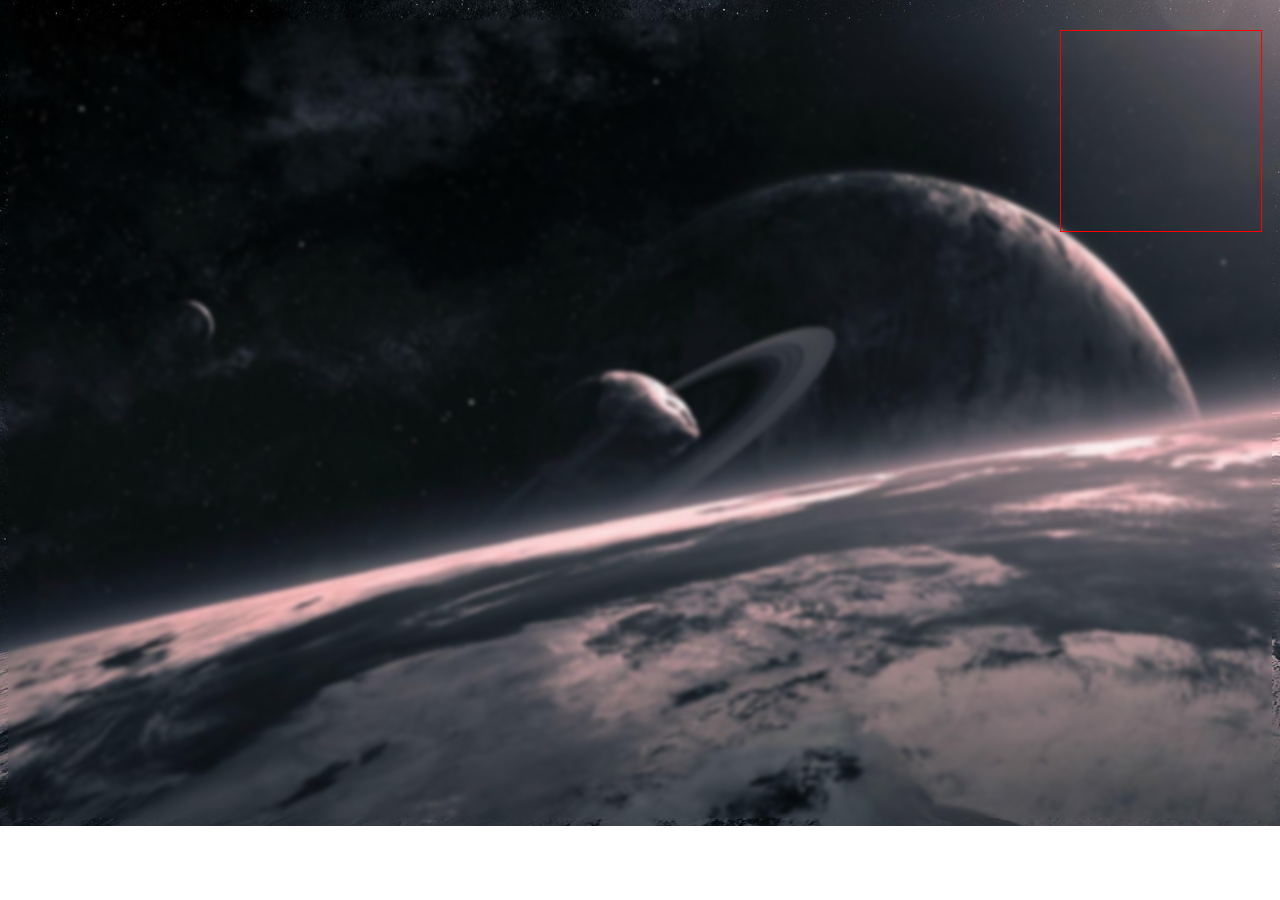
<file: kolhozniik/index.html>
<!DOCTYPE html>
<html lang="ru">
<head>
    <meta charset="UTF-8">
    <meta http-equiv="X-UA-Compatible" content="IE=edge">
    <meta name="viewport" content="width=device-width, initial-scale=1.0">
    <title>Сайт про космос</title>
    <link rel="preconnect" href="https://fonts.googleapis.com">
    <link rel="preconnect" href="https://fonts.gstatic.com" crossorigin>
    <link href="https://fonts.googleapis.com/css2?family=Montserrat&family=Roboto&display=swap" rel="stylesheet">
    <link rel="stylesheet" href="style.css">
</head>
<body>
    <h1>Привет, друзья</h1>
    <h1>Работу выполнил Звягинцев Андрей</h2>
    <h1 class="sistem">Система Тау Кита "Tau Ceti"</h1>
    <center>
        <img class="Tau_Kita" src="IMG/Tau_Ceti-1-.png" alt="Мышки">
    </center>
    <p class="up">Та́у Кита́ (τ Cet, τ Ceti) — солнцеподобная звезда, расположенная в созвездии Кита, в южном полушарии звёздного неба. Находясь на расстоянии почти в 12 световых лет от Солнечной системы, является одной из ближайших к нам звёзд и ближайшей одиночной солнцеподобной звездой. Видимая звёздная величина — около +3,5m.</p>
        <a class="btn" href="second_page.html">Система в реальной жизни</a>
        <a class="btn" href="1_page.html">О системе в лоре Space station 13 "Tau Ceti"</a>
    <div class="square"></div>
</body>
</html>
</file>
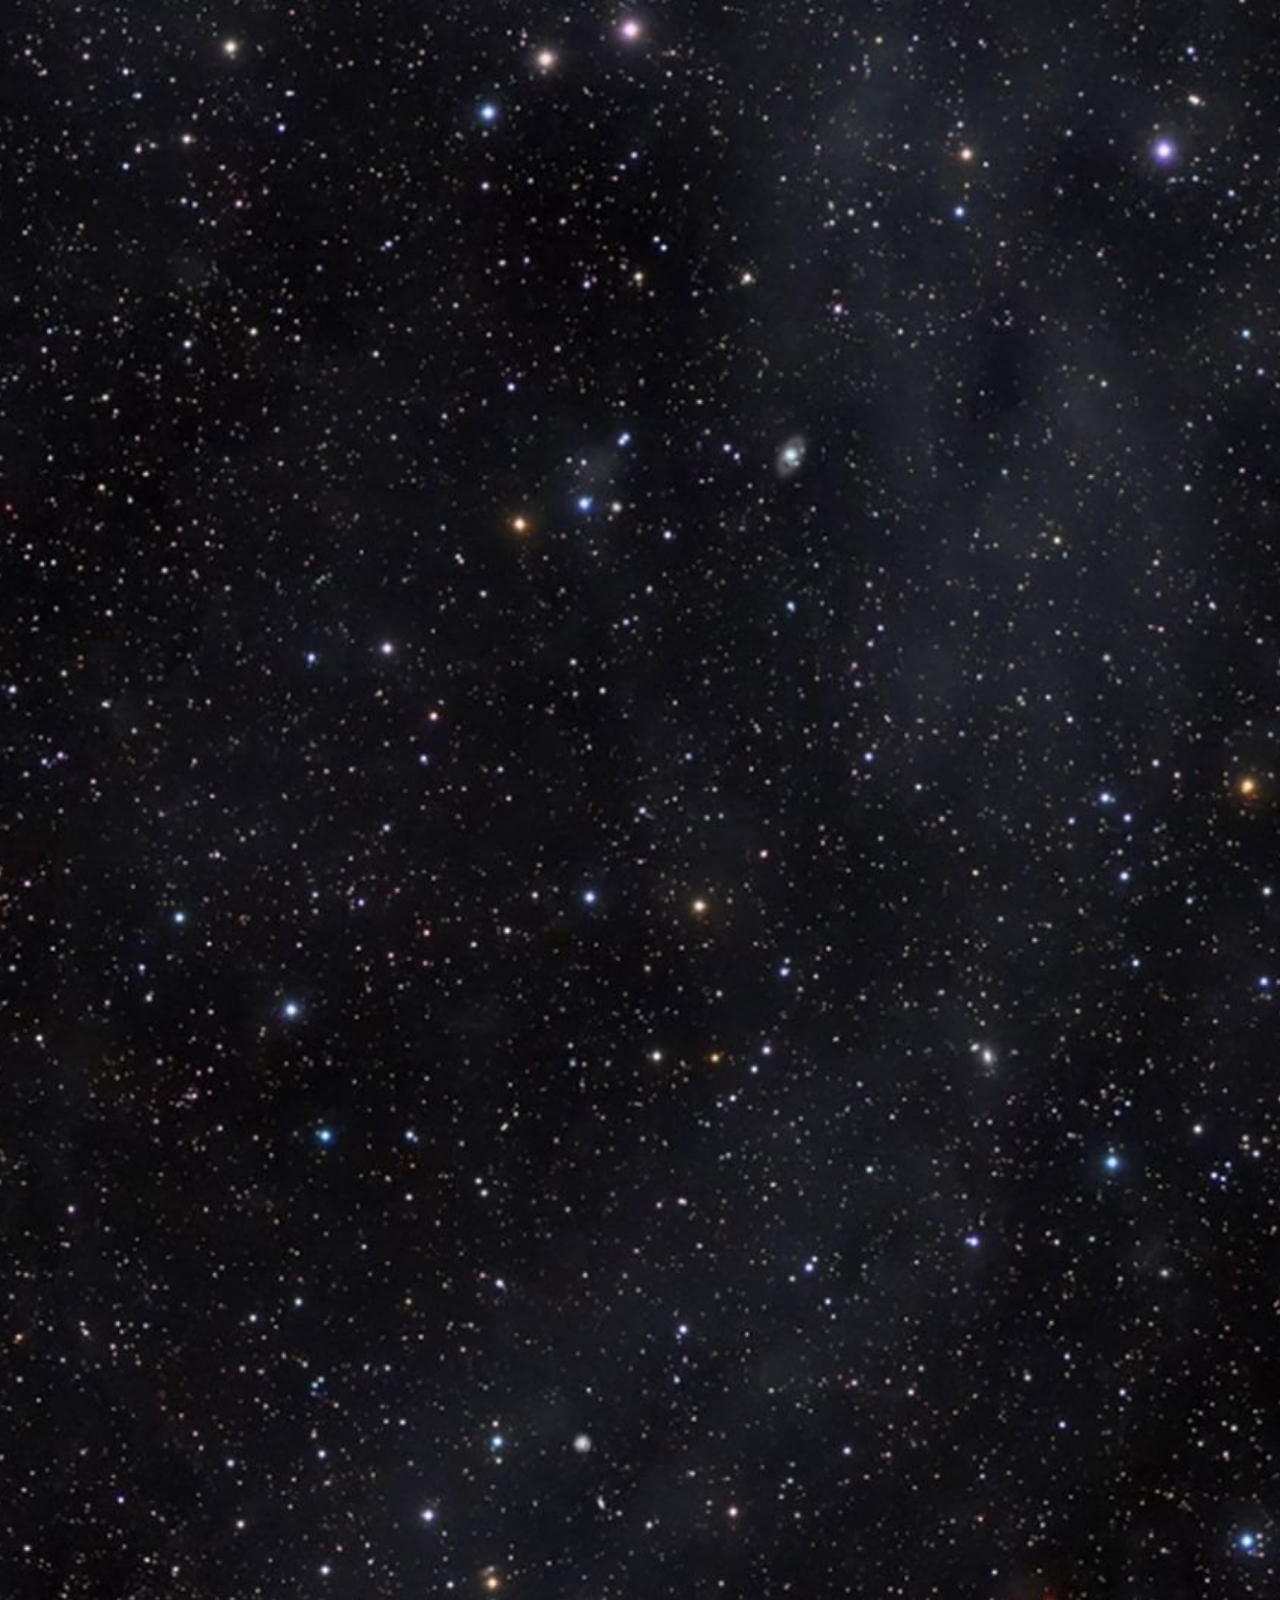
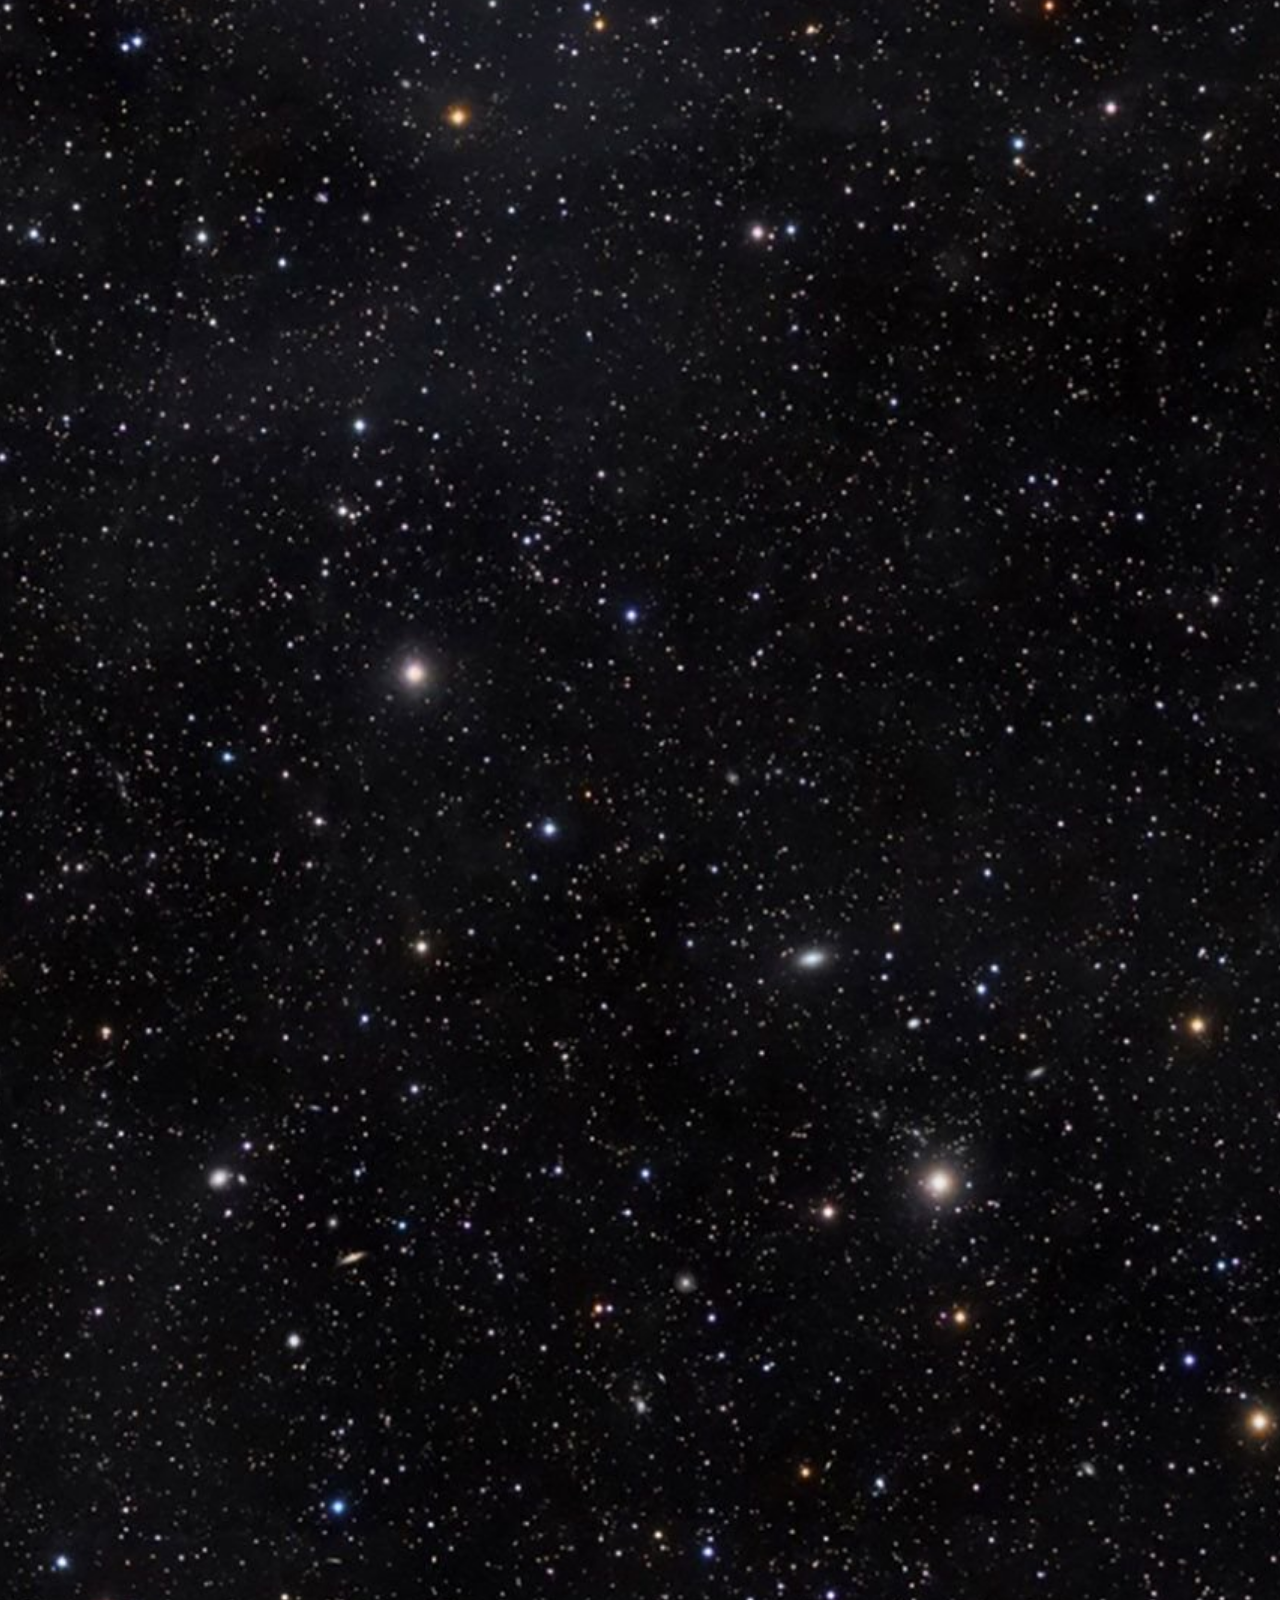
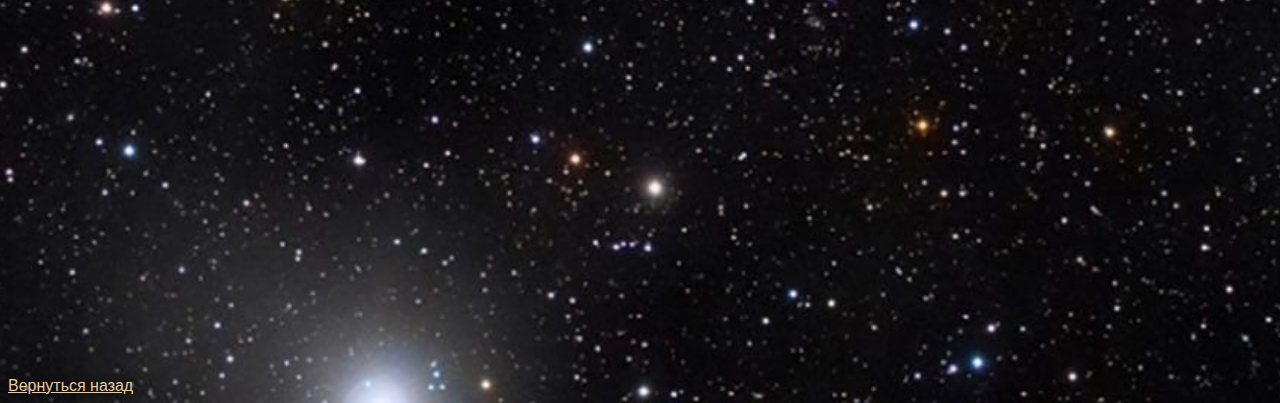
<file: kolhozniik/1_page.html>
<!DOCTYPE html>
<html lang="en">
<head>
    <meta charset="UTF-8">
    <meta http-equiv="X-UA-Compatible" content="IE=edge">
    <meta name="viewport" content="width=device-width, initial-scale=1.0">
    <title></title>
    <link rel="stylesheet" href="style1.css">
</head>
<body>
    <p>Тау Кита является молодой, желтой звездой G-класса, содержащей несколько колонизированных планет и расположенная на краю исследованного человечеством космоса, по совместительству ближайшая к Солнечной системе. В этой системе больше полезных ресурсов, чем других системах, но каждой попытке широкомасштабной индустриализации НаноТразен препятствует экономическим и военным вмешательством. Тем не менее, Тау Кита имеет четыре планеты, колонизированные до появления НаноТразен, что обуславливает слабую лояльность по отношению к Мульти-Миллиардному гиганту, который представляет из себя НаноТразен. Торговля и иммиграция в системе также жестко ограничены в попытках сохранить высокий уровень безопасности на каждой принадлежащей НТ или смежной исследовательской станции на орбите вокруг звезды.

        Другие станции также присутствуют в системе, некоторые существовали и до эпохи НаноТразен или принадлежат и поддерживаются комплексной системой контрактов, что позволяет НаноТразен называть их корпоративными 'друзьями'.</p>
    
    <hr>
    <h1>Планеты и объекты вокруг Тау Киты</h1>
    <h5>Тау Кита I (TC-191X)</h5>
    <p>Это небольшая, горячая планета с толстой и токсичной атмосферой, напоминающая планету Венеру в Солнечной системе. Близость к звезде несёт опасность для любой деятельности. Не смотря на высокую температуру, радиационные щиты достаточно снижают опасность для одного наблюдательного пункта в верхней экваториальной области, имеющего самый короткий период дня на планете.</p>
    <h5>Планета Лутиэн (Luthien), Тау Кита II</h5>
    <p>Небольшая колония основанная на диком, необузданном мире состоящем из джунглей, с саваннами вблизи нижних экваториальных районов. Дикие местные звери превосходят по количеству жителей и регулярно нападают на заставы. НаноТразен поддерживает жесткий военный контроль над несколькими крошечными населенными пунктами, расположенными вблизи полюсов.

        Единственные регулярные посетители этой планеты - это ксенобиологи, прилетающие ради исследований и сбора образцов. Или богатые аристократы из внутренних колоний, желающие пристраститься к "дикой природе" или поохотиться.</p>
    <h5>Планета Бимна (Bimna), Тау Кита III</h5>
    <p>Среднего размера планета с сильной экономикой и стабильным населением, Бимна ​​примечательна высоким процентом высококвалифицированного населения и одной из крупнейших верфей в секторе. Будучи так далеко от внутренних колоний, эти достижения говорят о многом.</p>
    <h5>Планета Новый Гибсон (New Gibson), Тау Кита IV</h5>
    <p>Новый Гибсон среднего размера скалистая планета, охваченная безудержной индустриализацией. Рядом с планетой сосредоточено множество полезных ресурсов. Новый Гибсон раздираем беспорядками и имеет очень мало собственных средств, которые не идут в казну НаноТразен и субподрядческим корпорациям.

        Периодически НТ отправляет команды зачистки для подавления восстаний и недовольств.</p>
    <h5>Планета Рид (Reade), Тау Кита V</h5>
    <p>5ебольшой, холодный, металлодефицитный мир. НаноТразен поддерживает сельскохозяйственные пастбища на пригодной местности ради сохранения некоторых бесприбыльных колоний. После технической ошибки в конце 2150-х, результатом которой стала потеря большей части поселений и инфраструктуры, сохранились легенды уцелевших о пробуждении самого дьявола. В настоящее время все, что осталось от этой попытки реколонизации - лишь несколько разрушенных городов, некоторые из которых можно увидеть с орбиты.

        Большая часть населения разбросана в деревнях и ресурсных агрегационных центрах, присутствует слабая торговля, происходящая за счет поставок с/х продукции другим мирам. Хотя гражданские и проявляют интерес к планете и по другим причинам - ходят слухи о странных огнях, необъяснимых исчезновениях или потусторонних явлениях, наводящих на мысль о присутствии ксеносов, наряду с внесезонными погодными условиями, из-за которых сформировались такие учреждения как: Департамент Метрологии НаноТразен, Аканатский Институт Прикладной Метеорологической Науки на Бейзеле и местная Гражданско-Оккультная Исследовательская Сеть Рида.</p>
    <h5>Тау Кита VI (TC-645X)</h5>
    <p>Небольшой, холодный мир с тонкой, непригодной для дыхания атмосферой и слабой гравитацией. Геологические исследования на протяжении многих лет зарегистрировали аномальную сеть полостей внутри средней и нижней коры планеты, которые приводят к удивительно низкой гравитации и полной отсутствующей сейсмической активности. Создание на планете колоний полностью лишено смысла, но в последнее время появляются слухи об активности контрабандистов. Патрули ничего не обнаружили, но некоторые компании предполагают, что контрабандисты или бандиты могли спрятаться в плотном газовом облаке на средней орбите вокруг Тау Кита, чтобы обмануть системы датчиков.</p>
    <h5>ОАС Ределенд (OAS Redolant), исследовательская станция на орбите Тау Киты VII (TC-728X)</h5>
    <p>Станция, принадлежащая Осирис Атмосферикс, находится ​​на орбите вокруг газового гиганта (пока безымянного). Она сохраняет жесткий контроль над судоходством и правами на разработку, а Осирийские военные корабли, защищающие свои ​​находки, нередко встречаются в системе Тау Кита. НаноТразен неохотно терпит военное присутствие в обмен на долю в прибыли и часть проведённых исследований.</p>
    <h5>Планета Иукий (UKI 663)</h5>
    <p>Планета среднего размера, почти как Венера. Есть атмосфера,благодаря чему там живут люди и другие существа. Гравитацию сильна по сравнению с Землей, для облегчения движения используют ветренные механизмы которые прикрепляются на ноге. Имеют сильную армию и военные ресурсы. По сравнению с другими планетами Тау Кита здесь мирно, из-за жестких законов правительства. Славится своими передовыми технологиями и часто принимают заказы от других планет. На UKI живут трийцы- народ охраняющий природу чтобы не повторить участи с Землей.</p>
    <h5>Шахтерская сеть на астероидном поясе</h5>
    <p>Кооперативное сотрудничество между Белтвеем (Beltway) и НаноТразен заключено в эксплуатировании обильных ресурсов, находящихся в астероидном поясе системы Тау Кита. Экстремальный туризм является небольшим источником сторонней прибыли, а именно пилотируемые челноки отправляющиеся в тур по заброшенным шахтам.</p>
    <h5>КСН Исход (NSS Exodus), внешняя орбита Тау Киты</h5>
    <p>Изначально Осирис совместно с НаноТразен проектировали станцию для исследования плазмы, но отсутствие прогресса на этом научном фронте уже давно превратило станцию ​​для более общих исследований. Несмотря на постоянные просьбы гражданских властей на Бейзеле (Biesel), ни академическое, ни научное партнерство не представляется возможным (Осирис так же регулярно отклоняет такие предложения направленные от ОАС Ределенд).

        Строительство КСН Исход началось в 2210 на Бейзеле (Biesel) в системе Павеллел (Pavallel) в совместных усилиях с Резидент Констракт (Resident Construct), Осирис Атмосферикс (Osiris Atmospherics), Вторым Обществом Красного Креста, Весел Контрактинг (Vessel Contracting), Блу Индастрис (Blue Industries) и несколькими научными трестами, которые свободно делились опытом на условиях того, что тресты также будут принимать управление в научно-исследовательской станции, а также результаты исследований будут представлены общественности.</p>
    <h5>ЦентКом</h5>
    <hr>
    <p>НС ЦентКом - это административная и политическая "мышца" НаноТразен в системе Тау Кита, большая часть их местной военной мощи базируется на нем. Несмотря на сильное военное присутствие в регионе, внимательные наблюдатели отметили отсутствие достаточного количества средств снабжения, предполагая, что есть секретная военная база где-то в системе, где флот осуществляет пополнения запасов и дозаправку. НаноТразен отрицает все подобные слухи, но до сих пор не прокомментировало наращивание военной силы в последние годы, в связи с медленно накаляющимися отношениями с единственной конкурирующей военной мощью в регионе, Осирис Атмосферикс.

        НС ЦентКом находится на параллельной орбите с Бейзелем и некоторые части ЦК можно увидеть даже невооружённым глазом два раза в год.</p>
    <hr>
    <h1>Местные военные формирования</h1>
    <p>Помимо "Икара" существуют и другие военные корабли, принадлежащие НаноТразен и Осирис Атмосферикс, являющиеся обычным явлением в Тау Кита. Большинство судов назначены на регулярный патруль, однако, штурмовые корабли предназначенные для атаки защищают корпоративную собственностьНаноТразен или реже подавляют бунты.</p>
    <h5>ВКН Икар (NMV Icarus)</h5>
    <p>Особенно хорошо известным примером является ВКН Икар, патрульный корвет оснащенный новейшими моделями автоматизированных боевыми дронов и назначеный для защиты КСН Исход. Разгневанные суда часто жаловались в ЦентКом на атаки неисправных дронов на большом расстоянии от Икара.</p>
    <h5>ВКН Брут (NMV Brutus)</h5>
    <p>200-пушечный тяжелый крейсер считается неофициальным флагманом флота НаноТразен.</p>
    <h5>ВКН Степь (NMV Steppe)</h5>
    <p>Патрульный корвет обычно назначающийся на длинные радиусы цис-Оорты (cis-Oort) для разведки, хотя многие убеждены в том, что "Степь" используется для тайных операций НаноТразен в Тау Кита и в окружающих системах.</p>
    <h5>ИСН Ананси (NRS Anansi)</h5> 
    <p>Медицинская станция Второго Красного Креста (фактически принадлежит НТ) для оказания помощи в аварийных ситуациях на близлежащих колонях. Станция находится на аналогичной орбите с ЦентКоммом вокруг Тау Киты. ТСН Спаситель(модернизированный гражданский транспорт) используется как транспортник, благодаря своим размерам.</p>

    <a  href="index.html">Вернуться назад</a>
</body>
</html>
</file>
<file: kolhozniik/style.css>
body{
    font-family: 'Montserrat', sans-serif;
    background-image: url('IMG/wallpaper-4k-hinh-nen-4k-hinh-anh-ve-vu-tru-cuc-dep_101311485.jpg');
    background-repeat: no-repeat;
    background-position: center;
    background-size: cover;
    backdrop-filter: blur(2px);
}
h1{
    text-align: center;
    color: #652bb1;
    font-size: 30px;
    text-shadow: 1px 1px 1px #000;
    opacity:0; /*Элемент полностью прозрачный (невидимый)*/
	transition: 1s; /*Скорость перехода состояния элемента*/
	animation: show 3s 1; /* Указываем название анимации, её время и количество повторов*/
    animation-fill-mode: forwards; /* Чтобы элемент оставался в конечном состоянии анимации */
    animation-delay: 1s; /* Задержка перед началом */
    
}
h5{
    text-align: center;
    color: #2d5c50;
    font-size: 25px;
    text-shadow: 1px 1px 1px #000;
    opacity:0; /*Элемент полностью прозрачный (невидимый)*/
	transition: 1s; /*Скорость перехода состояния элемента*/
	animation: show 3s 1; /* Указываем название анимации, её время и количество повторов*/
    animation-fill-mode: forwards; /* Чтобы элемент оставался в конечном состоянии анимации */
    animation-delay: 1s; /* Задержка перед началом */
    
}
p{
    font-family: 'Roboto', sans-serif;
    color: #bfad92;
    text-shadow: 1px 1px 1px #000;
    font-size: 15px;
    letter-spacing: 0.09em;
    word-spacing: 0.04em;
    line-height: 24px;
    opacity:0; /*Элемент полностью прозрачный (невидимый)*/
	transition: 1s; /*Скорость перехода состояния элемента*/
	animation: show 3s 1; /* Указываем название анимации, её время и количество повторов*/
    animation-fill-mode: forwards; /* Чтобы элемент оставался в конечном состоянии анимации */
    animation-delay: 1s; /* Задержка перед началом */
}
.sistem{
    color: #29003D;
}
.Tau_Kita{
    width: 700px;
    height: 500px;
	opacity:0; /*Элемент полностью прозрачный (невидимый)*/
	transition: 1s; /*Скорость перехода состояния элемента*/
	animation: show 3s 1; /* Указываем название анимации, её время и количество повторов*/
    animation-fill-mode: forwards; /* Чтобы элемент оставался в конечном состоянии анимации */
    animation-delay: 1s; /* Задержка перед началом */
}
@keyframes show{
    0%{
        opacity:0;
    }
    
    
    100% {
        opacity:1;
    }
}
.square{
    width: 200px;
    height: 200px;
    border: 1px solid red;
    position: absolute;
    top: 10px;
    right: 10px;
}
a{
    color: #e7cba1;
    text-shadow: 1px 1px 1px #000;
}
.btn{
    border: 1px solid black;
    padding: 10px 20px;
    margin-left: 100px;
    background-color: #15031f;
    border-radius: 15px;
    text-decoration: none;
    opacity:0; /*Элемент полностью прозрачный (невидимый)*/
	transition: 1s; /*Скорость перехода состояния элемента*/
	animation: show 3s 1; /* Указываем название анимации, её время и количество повторов*/
    animation-fill-mode: forwards; /* Чтобы элемент оставался в конечном состоянии анимации */
    animation-delay: 1s; /* Задержка перед началом */
}
.img{
    width: 900px;
    height: 500px;
    opacity:0; /*Элемент полностью прозрачный (невидимый)*/
	transition: 1s; /*Скорость перехода состояния элемента*/
	animation: show 3s 1; /* Указываем название анимации, её время и количество повторов*/
    animation-fill-mode: forwards; /* Чтобы элемент оставался в конечном состоянии анимации */
    animation-delay: 1s; /* Задержка перед началом */
}
.wikitable{
    font-family: 'Roboto', sans-serif;
    color: #bfad92;
    border: 1px solid wheat;
    text-shadow: 1px 1px 1px #000;
    font-size: 15px;
    letter-spacing: 0.09em;
    word-spacing: 0.04em;
    line-height: 24px;
}
hr{
    color: #000;
}
.up{
    border: 1px solid wheat;
}
</file>
<file: kolhozniik/style1.css>
body{
    font-family: 'Montserrat', sans-serif;
    background-image: url('IMG/1642696992_45-phonoteka-org-p-temnii-fon-kosmos-47.jpg');
    background-repeat: no-repeat;
    background-position: center;
    background-size: cover;

}
h1{
    text-align: center;
    color: #8551ca;
    font-size: 30px;
    text-shadow: 1px 1px 1px rgb(22, 21, 21);
    opacity:0; /*Элемент полностью прозрачный (невидимый)*/
	transition: 1s; /*Скорость перехода состояния элемента*/
	animation: show 3s 1; /* Указываем название анимации, её время и количество повторов*/
    animation-fill-mode: forwards; /* Чтобы элемент оставался в конечном состоянии анимации */
    animation-delay: 1s; /* Задержка перед началом */
    
}
h5{
    text-align: center;
    color: #66a796;
    font-size: 25px;
    text-shadow: 1px 1px 10px #000;
    opacity:0; /*Элемент полностью прозрачный (невидимый)*/
	transition: 1s; /*Скорость перехода состояния элемента*/
	animation: show 3s 1; /* Указываем название анимации, её время и количество повторов*/
    animation-fill-mode: forwards; /* Чтобы элемент оставался в конечном состоянии анимации */
    animation-delay: 1s; /* Задержка перед началом */
    
}
p{
    font-family: 'Roboto', sans-serif;
    color: #ffffff;
    text-shadow: 1px 1px 10px rgb(0, 0, 0);
    font-size: 15px;
    letter-spacing: 0.09em;
    word-spacing: 0.04em;
    line-height: 24px;
    opacity:0; /*Элемент полностью прозрачный (невидимый)*/
	transition: 1s; /*Скорость перехода состояния элемента*/
	animation: show 3s 1; /* Указываем название анимации, её время и количество повторов*/
    animation-fill-mode: forwards; /* Чтобы элемент оставался в конечном состоянии анимации */
    animation-delay: 1s; /* Задержка перед началом */
}
@keyframes show{
    0%{
        opacity:0;
    }
    
    
    100% {
        opacity:1;
    }
}
a{
    color: #e7cba1;
    text-shadow: 1px 1px 10px #000;
}
.up{
    border: 1px solid wheat;
}
hr{
    color: #000;
    opacity:0; /*Элемент полностью прозрачный (невидимый)*/
	transition: 1s; /*Скорость перехода состояния элемента*/
	animation: show 3s 1; /* Указываем название анимации, её время и количество повторов*/
    animation-fill-mode: forwards; /* Чтобы элемент оставался в конечном состоянии анимации */
    animation-delay: 1s; /* Задержка перед началом */
}
</file>
